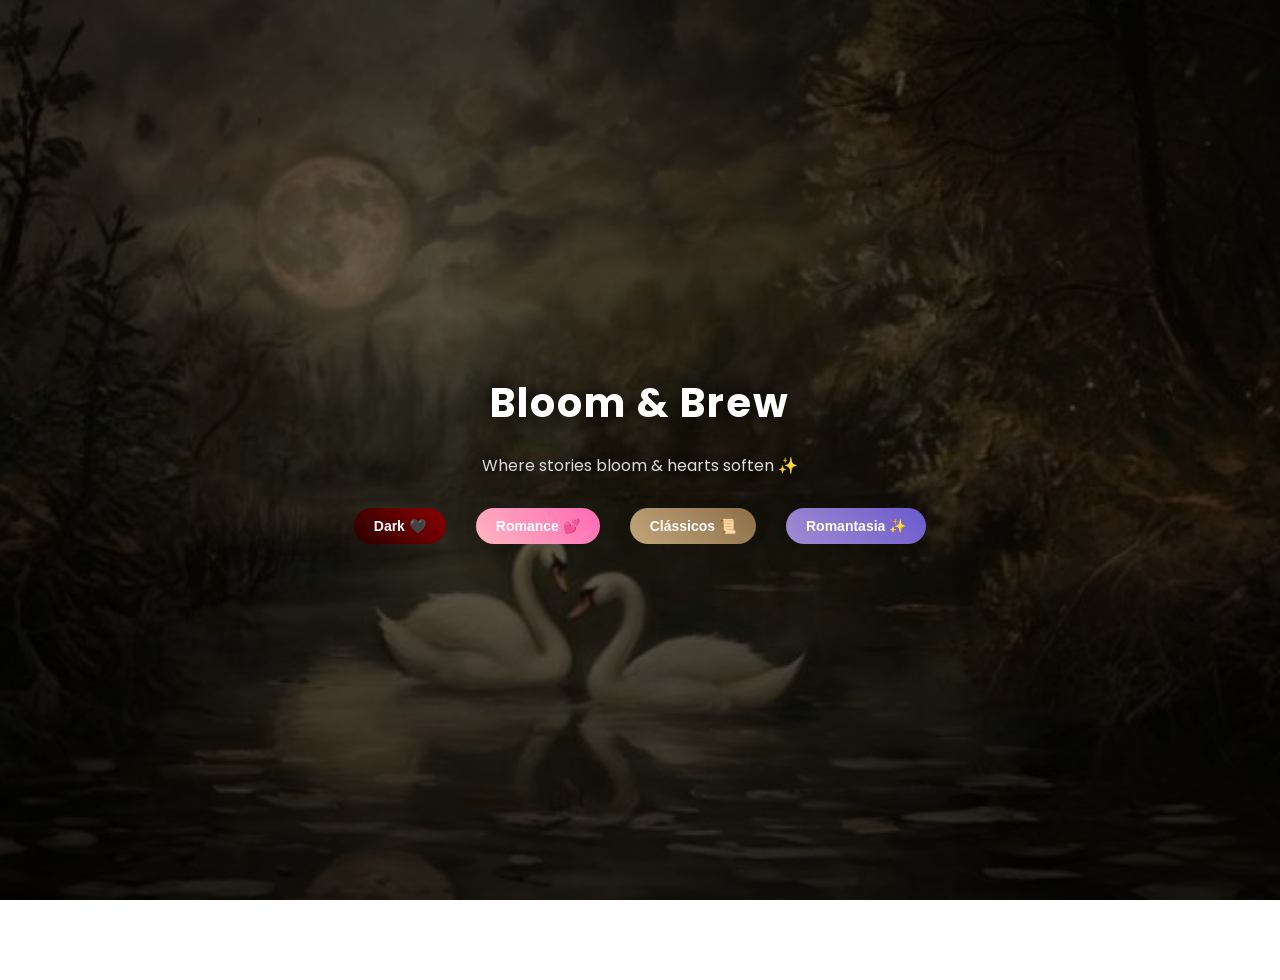
<file: index.html>
<!DOCTYPE html>
<link href="https://fonts.googleapis.com/css2?family=Playfair+Display:wght@600&display=swap" rel="stylesheet">
<html lang="pt-br">
<head>
<meta charset="UTF-8">
<title>oBlom & Brew</title>

<link rel="stylesheet" href="style.css">
<link href="https://fonts.googleapis.com/css2?family=Playfair+Display&family=Poppins&display=swap" rel="stylesheet">

</head>

<div class="hero">
<h1 class="titulo">Bloom & Brew</h1>
<p class="subtitulo">Where stories bloom & hearts soften ✨</p>

  <div class="botoes">
    <button class="btn dark" onclick="mostrarLivro('dark')">Dark 🖤</button>

<button class="btn romance" onclick="mostrarLivro('romance')">Romance 💕</button>

<button class="btn classicos" onclick="mostrarLivro('classicos')">Clássicos 📜</button>

<button class="btn fantasia" onclick="mostrarLivro('fantasia')">Romantasia ✨</button>
</div>

</div>
<section id="livro"></section>

<script src="script.js"></script>
</body>
<body class="tema-home"></body>
</html>
</file>
<file: style.css>
body {
  margin: 0;
  font-family: 'Poppins', sans-serif;
}

/* DARK FUNDO */
.tema-dark {
  background: url("fundo.jpg");
  background-size: cover;
  background-position: center;
  background-attachment: fixed;
  position: relative;
}

/* GRID ESTILO NETFLIX */
#livro {
  display: grid;
  grid-template-columns: repeat(auto-fill, minmax(180px, 1fr));
  gap: 25px;
  padding: 40px;
}

/* CARD */
.card {
  position: relative;
  border-radius: 12px;
  overflow: hidden;
  cursor: pointer;
  transition: 0.3s;
}

.card:hover {
  transform: scale(1.05);
}

/* CAPA */
.card img {
  width: 100%;
  height: 260px;
  object-fit: cover;
}

/* OVERLAY */
.info {
  position: absolute;
  bottom: 0;
  width: 100%;
  padding: 12px;

  background: linear-gradient(
    to top,
    rgba(0,0,0,0.95),
    rgba(0,0,0,0.6),
    transparent
  );
}

.info h3 {
  color: white;
  text-shadow: 0 0 10px rgba(0,0,0,0.9);
}
.info h3 {
  background: rgba(0,0,0,0.6);
  padding: 3px 6px;
  border-radius: 6px;
}
/* BOTÃO */
.info a {
  display: block;
  margin-top: 8px;
  background: linear-gradient(45deg, #8b0000, #ff0000);
  padding: 6px;
  border-radius: 10px;
  text-decoration: none;
  color: white;
  font-size: 12px;
  text-align: center;
  transition: 0.3s;
}

.card:hover {
  transform: scale(1.08);
  box-shadow: 0 0 25px rgba(139, 0, 0, 0.8);
}
.tema-dark::before {
  content: "";
  position: fixed;
  top: 0;
  left: 0;
  width: 100%;
  height: 100%;

  background: linear-gradient(
    -45deg,
    rgba(0,0,0,0.7),
    rgba(30,30,30,0.6),
    rgba(0,0,0,0.8),
    rgba(50,50,50,0.5)
  );

  background-size: 400% 400%;
  animation: fundoAnimado 15s ease infinite;

  z-index: -1;
}
.btn {
  padding: 10px 20px;
  border: none;
  border-radius: 30px;
  font-size: 14px;
  cursor: pointer;
  margin: 10px;
  transition: 0.3s;
  font-weight: 600;
}

/* DARK */
.btn.dark {
  background: linear-gradient(45deg, #2b0000, #8b0000);
  color: white;
}

/* ROMANCE */
.btn.romance {
  background: linear-gradient(45deg, #ffb6c1, #ff69b4);
  color: white;
}

/* HOVER */
.btn:hover {
  transform: scale(1.08);
  box-shadow: 0 0 15px rgba(0,0,0,0.3);
}
.btn {
  backdrop-filter: blur(5px);
}
@keyframes fundoAnimado {
  0% { background-position: 0% 50%; }
  50% { background-position: 100% 50%; }
  100% { background-position: 0% 50%; }
}
.hero {
  height: 100vh;
  display: flex;
  flex-direction: column;
  justify-content: center;
  align-items: center;
  text-align: center;
}

/* TÍTULO */
.hero h1 {
  font-size: 40px;
  color: white;
  margin-bottom: 10px;
  text-shadow: 0 0 20px rgba(0,0,0,0.9);
}

/* FRASE */
.hero p {
  color: #ddd;
  font-size: 16px;
  margin-bottom: 20px;
}

/* BOTÕES */
.botoes {
  display: flex;
  gap: 10px;
}
.hero {
  height: 100vh;
  display: flex;
  flex-direction: column;
  justify-content: center;
  align-items: center;
  text-align: center;
}

/* TÍTULO */
.hero h1 {
  font-size: 40px;
  color: white;
  margin-bottom: 10px;
  text-shadow: 0 0 20px rgba(0,0,0,0.9);
}

/* FRASE */
.hero p {
  color: #ddd;
  font-size: 16px;
  margin-bottom: 20px;
}

/* BOTÕES */
.botoes {
  display: flex;
  gap: 10px;
}
.tema-home {
  background: url("home.jpg"); /* SUA IMAGEM DA HOME */
  background-size: cover;
  background-position: center;
  background-attachment: fixed;
  position: relative;
}
.tema-home::before {
  content: "";
  position: fixed;
  top: 0;
  left: 0;
  width: 100%;
  height: 100%;

  background: linear-gradient(
    to bottom,
    rgba(0,0,0,0.7),
    rgba(0,0,0,0.5),
    rgba(0,0,0,0.8)
  );

  z-index: -1;
}
.titulo {
  font-size: 60px;
  font-weight: 700;
  color: white;
  letter-spacing: 2px;

  text-shadow:
    0 0 10px rgba(255,255,255,0.3),
    0 0 20px rgba(0,0,0,0.8),
    0 0 40px rgba(0,0,0,0.6);
}

.subtitulo {
  font-size: 16px;
  color: #ddd;
  margin-top: 10px;

  text-shadow: 0 0 10px rgba(0,0,0,0.8);
}
.titulo {
  animation: aparecer 2s ease;
}

@keyframes aparecer {
  from {
    opacity: 0;
    transform: translateY(-20px);
  }
  to {
    opacity: 1;
    transform: translateY(0);
  }
}
.btn.romance {
  background: linear-gradient(45deg, #ffb6c1, #ff69b4);
  color: white;
}

.btn.classicos {
  background: linear-gradient(45deg, #c2a57a, #8b6f47);
  color: white;
}

.btn.fantasia {
  background: linear-gradient(45deg, #a18cd1, #6a5acd);
  color: white;
}
.tema-romance {
  background: url("img/romance.jpg");
  background-size: cover;
  background-position: center;
  background-attachment: fixed;
  position: relative;
}

.tema-romance::before {
  content: "";
  position: fixed;
  top: 0;
  left: 0;
  width: 100%;
  height: 100%;

  background: rgba(255, 182, 193, 0.3); /* rosinha suave */

  z-index: -1;
}
.tema-classicos {
  background: url("img/classicos.jpg");
  background-size: cover;
  background-position: center;
  background-attachment: fixed;
  position: relative;
}

.tema-classicos::before {
  content: "";
  position: fixed;
  width: 100%;
  height: 100%;

  background: rgba(139, 115, 85, 0.5); /* marrom vintage */

  z-index: -1;
}
.tema-classicos {
  background: url("img/classicos.jpg");
  background-size: cover;
  background-position: center;
  background-attachment: fixed;
  position: relative;
}

.tema-classicos::before {
  content: "";
  position: fixed;
  width: 100%;
  height: 100%;

  background: rgba(139, 115, 85, 0.5); /* marrom vintage */

  z-index: -1;
}
.tema-fantasia {
  background: url("img/fantasia.jpg");
  background-size: cover;
  background-position: center;
  background-attachment: fixed;
  position: relative;
}

.tema-fantasia::before {
  content: "";
  position: fixed;
  width: 100%;
  height: 100%;

  background: rgba(138, 43, 226, 0.4); /* roxo mágico */

  z-index: -1;
}
.tema-romance {
  background: url("img/romance.jpg");
  background-size: cover;
  background-position: center;
  background-attachment: fixed;
  position: relative;
}

.tema-romance::before {
  content: "";
  position: fixed;
  top: 0;
  left: 0;
  width: 100%;
  height: 100%;

  background: rgba(0,0,0,0.6); /* IGUAL DARK */

  z-index: -1;
}
.tema-classicos {
  background: url("img/classicos.jpg");
  background-size: cover;
  background-position: center;
  background-attachment: fixed;
  position: relative;
}

.tema-classicos::before {
  content: "";
  position: fixed;
  top: 0;
  left: 0;
  width: 100%;
  height: 100%;

  background: rgba(0,0,0,0.6);

  z-index: -1;
}
.tema-fantasia {
  background: url("img/fantasia.jpg");
  background-size: cover;
  background-position: center;
  background-attachment: fixed;
  position: relative;
}

.tema-fantasia::before {
  content: "";
  position: fixed;
  top: 0;
  left: 0;
  width: 100%;
  height: 100%;

  background: rgba(0,0,0,0.6);

  z-index: -1;
}
.tema-romance::before {
  content: "";
  position: fixed;
  top: 0;
  left: 0;
  width: 100%;
  height: 100%;

  background: linear-gradient(
    -45deg,
    rgba(255,255,255,0.3),
    rgba(255,182,193,0.3),
    rgba(255,105,180,0.2),
    rgba(255,255,255,0.3)
  );

  background-size: 400% 400%;
  animation: luzRomance 15s ease infinite;

  z-index: -1;
}
.tema-classicos::before {
  content: "";
  position: fixed;
  top: 0;
  left: 0;
  width: 100%;
  height: 100%;

  background: linear-gradient(
    -45deg,
    rgba(139,115,85,0.4),
    rgba(210,180,140,0.3),
    rgba(160,82,45,0.4),
    rgba(245,222,179,0.3)
  );

  background-size: 400% 400%;
  animation: luzClassico 18s ease infinite;

  z-index: -1;
}
.tema-fantasia::before {
  content: "";
  position: fixed;
  top: 0;
  left: 0;
  width: 100%;
  height: 100%;

  background: linear-gradient(
    -45deg,
    rgba(255,165,0,0.4),
    rgba(255,215,0,0.3),
    rgba(255,140,0,0.4),
    rgba(255,255,224,0.3)
  );

  background-size: 400% 400%;
  animation: luzFantasia 12s ease infinite;

  z-index: -1;
}
@keyframes luzRomance {
  0% { background-position: 0% 50%; }
  50% { background-position: 100% 50%; }
  100% { background-position: 0% 50%; }
}

@keyframes luzClassico {
  0% { background-position: 0% 50%; }
  50% { background-position: 100% 50%; }
  100% { background-position: 0% 50%; }
}

@keyframes luzFantasia {
  0% { background-position: 0% 50%; }
  50% { background-position: 100% 50%; }
  100% { background-position: 0% 50%; }
}
</file>
